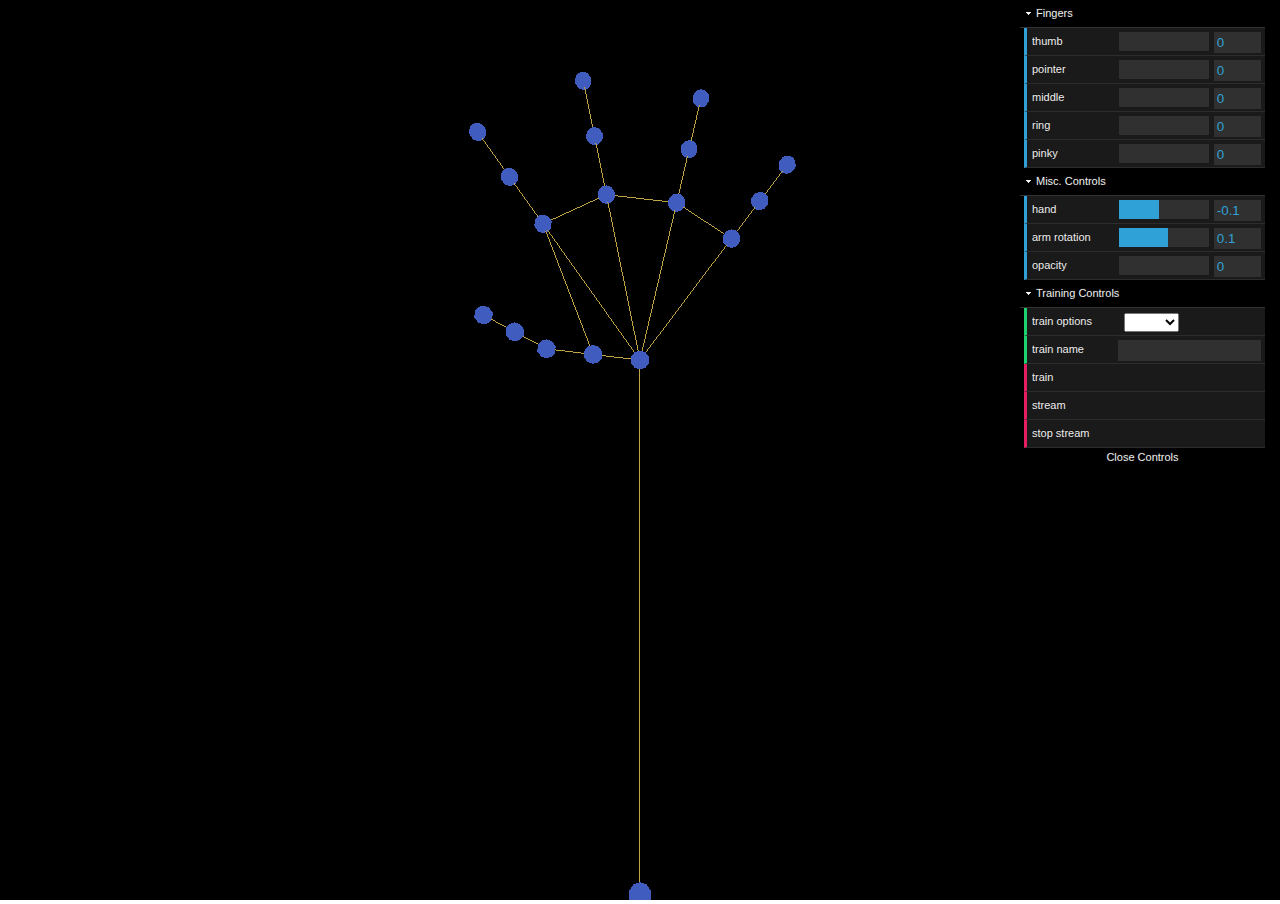
<file: index_.html>
<!DOCTYPE html>
<html lang="en">
	<head>
		<title>ThreeArm</title>
		<meta charset="utf-8">
		<meta name="viewport" content="width=device-width, user-scalable=no, minimum-scale=1.0, maximum-scale=1.0">
		<style>
			body {
				background:#fff;
				padding:0;
				margin:0;
				font-weight: bold;
				overflow:hidden;
			}
		</style>
	</head>
	<body>

		<script src="js/three.min.js"></script>
		<script src="js/lib.js"></script>
		<script src="js/collisions.js"></script>
		<script src="js/TrackballControls.js"></script>
		<script src="js/Finger.js"></script>
		<script src="js/Thumb.js"></script>
		<script src="js/dat.min.js"></script>
		<script src="js/datui.js"></script>

		<script>
			var start = Date.now()
			var container;

			var camera, scene, renderer;

			var mouseX = 0, mouseY = 0;

			var windowHalfX = window.innerWidth;
			var windowHalfY = window.innerHeight;

			var lineMaterial, material, geometry, controls;

			var webbing = true;

			var maxLowerDigitAngle = Math.PI / 2 + Math.PI / 12
			var lowerDigitMaxPercent = 0.7
			var maxMiddleDigitAngle = Math.PI / 2
			var middleDigitMinPercent = 0.2

			var zVector = new THREE.Vector3(0, 0, 1)
			var maxHandAngle = Math.PI / 2 - Math.PI / 8
			var minHandAngle = -maxHandAngle
			var maxArmRotation = Math.PI / 6

			var thumbParts

			

			init();
			animate();


			function init() {

				container = document.createElement( 'div' );
				container.addEventListener( 'mousemove', onDocumentMouseMove, false );
				document.body.appendChild( container );

				camera = new THREE.PerspectiveCamera( 60, 1.5, 1, 10000 );
				
				camera.position.add(new THREE.Vector3(-50, 150, 0))


				controls = new THREE.TrackballControls( camera );
				controls.addEventListener( 'change', render );


				scene = new THREE.Scene();
				scene.fog = new THREE.Fog( 0xffffff, 1, 10000 );


				// the indenting is intentional, to make the object hierarchy clearer - I promise I'm not a bad programmer

				// code results in a top-down view of the left hand's palm
				var handXOffset = 100;


				armGroup = new THREE.Object3D()
				armGroup.position.x = handXOffset / -1.25

					forearmGroup = ballGroup()
					

						handGroup = ballGroup()
						handGroup.position.x += handXOffset
						

							fingers = {
								pointer: Finger("pointer"),
								middle: Finger("middle"),
								ring: Finger("ring"),
								pinky: Finger("pinky"),
							}

							for(var i = 0; i < Object.keys(fingers).length; i++){

								var fingerName = Object.keys(fingers)[i]

								var finger = fingers[fingerName];
								if(i > 0 && webbing){
									var previousFingerName = Object.keys(fingers)[i - 1]

									handGroup.add(lineTo(finger.position, fingers[previousFingerName].position))
								}


								handGroup.add(finger)
								handGroup.add(lineTo(new THREE.Vector3(), finger.position))

							}

							thumbHandJoint = Thumb()


							handGroup.add(thumbHandJoint)
							handGroup.add(lineTo(new THREE.Vector3(), thumbHandJoint.position))
							handGroup.add(lineTo(fingers["pointer"].position, thumbHandJoint.position))

						forearmGroup.add(handGroup)
						forearmGroup.add(lineTo(new THREE.Vector3(), handGroup.position))

					armGroup.add(forearmGroup)

				scene.add(armGroup)

				collisionGroup = new THREE.Object3D()





				scene.add(new THREE.AmbientLight( 0xdddddd ))


				
				
				var cubeSize = 8
				cubeGeometry = new THREE.BoxGeometry( cubeSize, cubeSize, cubeSize );
				
				var dTheta = 30
				var dPhi = 30
				var dRho = 20

				var maxTheta = 360
				var maxPhi = 180
				var rho0 = 20
				var maxRho = rho0 + 2 * dRho

				
				

				for(var theta = 0; theta < maxTheta; theta+=dTheta)
					for(var phi = 0; phi < maxPhi; phi+=dPhi)
						for(var rho = rho0; rho < maxRho; rho+=dRho){

							
							var cube = new THREE.Mesh(cubeGeometry, blueMaterial)

							cube.position.x += Math.sin(phi * Math.PI / 180) * Math.cos(theta * Math.PI / 180) * rho + maxRho
							cube.position.y += Math.sin(phi * Math.PI / 180) * Math.sin(theta * Math.PI / 180) * rho
							cube.position.z += Math.cos(phi * Math.PI / 180) * rho
							// var wireframeHelper = new THREE.WireframeHelper(cube, 0x000000)
							// wireframeHelper.ignore = true

							// collisionGroup.add(wireframeHelper)
							collisionGroup.add(cube)
						}




				// for(var i = 0; i < cubes; i++){
				// 	var cubeMaterial = new THREE.MeshLambertMaterial( {color: blueColor} );
				// 	var cube = new THREE.Mesh(cubeGeometry, cubeMaterial)

				// 	cube.position.y += (2 * Math.random() - 1) * cubeDistance
				// 	cube.position.x += (2 * Math.random()) * cubeDistance * 1.25
				// 	cube.position.z += (2 * Math.random() - 1) * cubeDistance
				// 	var wireframeHelper = new THREE.WireframeHelper(cube, 0x000000)
				// 	wireframeHelper.ignore = true

				// 	collisionGroup.add(wireframeHelper)
				// 	collisionGroup.add(cube)	
				// }

				animateTo(gestures.open)
				miscControls["opacity"] = 0
				

				scene.add(collisionGroup)


				renderer = new THREE.WebGLRenderer();
				renderer.setClearColor( 0x000000 );
				renderer.setPixelRatio( window.devicePixelRatio );
				renderer.setSize( window.innerWidth, window.innerHeight );
				renderer.sortObjects = false;

				container.appendChild( renderer.domElement );

				window.addEventListener( 'resize', onWindowResize, false );

			}

			function onWindowResize() {

				windowHalfX = window.innerWidth;
				windowHalfY = window.innerHeight;

				camera.aspect = window.innerWidth / window.innerHeight;
				camera.updateProjectionMatrix();

				renderer.setSize( window.innerWidth, window.innerHeight );

				controls.handleResize();

			}

			function onDocumentMouseMove(event) {

				mouseX = ( event.clientX - windowHalfX ) * 10;
				mouseY = ( event.clientY - windowHalfY ) * 10;

			}

			//

			function animate() {

				requestAnimationFrame( animate );

				render();
				controls.update();

			}

			function render() {

				var time = (Date.now() - start) * 0.001;

				updateColors(0.0025)

				var collisions = checkCollision(collisionGroup)
				for(var i = 0; i < collisionGroup.children.length; i++){
					var object = collisionGroup.children[i]
					if(object.ignore)
						continue
					if(collisions.indexOf(i) == -1)
						object.material = blueMaterial
					else
						object.material = redMaterial
				}
				
				
				
				

				camera.lookAt( scene.position );

				renderer.render( scene, camera );

			}


			function fingerToComponents(fingerName){
				var finger = fingers[fingerName]
				return {
					"lower": finger,
					"middle": finger.middleDigit,
					"upper": finger.upperDigit
				}
			}

			function rotateFinger(fingerName, digit, rad){
				//digit can be lower, middle, or upper

				var finger = fingers[fingerName]
				var parent = finger
				var child


				if(digit == "lower"){
					child = finger
					parent = finger.parent
				}

				else if(digit == "middle")
					child = finger.middleDigit
				else
					child = finger.upperDigit


				var childVector = child.position.clone()
				var parentVector = parent.position.clone()



				var rotationAxis = parentVector.cross(childVector).cross(childVector).normalize()

				rotationAxis.multiplyScalar(Math.sign(zVector.clone().dot(rotationAxis)))

				child.rotateOnAxis(rotationAxis, rad)

				return rotationAxis

			}

			function curlHand(value){//value ranges from -1 to 1, with -1 representing the hand curled backwards, and 1 representing the hand curled forwards

				var normalizedValue = (value + 1) / 2

				handGroup.rotation.set(0, 0, 0, "XYZ")
				var angle = (maxHandAngle - minHandAngle) * normalizedValue + minHandAngle
				handGroup.rotateZ(angle)

				rotationValues["hand"] = value
				miscControls["hand"] = value
			}

			function rotateArm(value){
				armGroup.rotation.x = value * maxArmRotation
				rotationValues["arm"] = value
				miscControls['arm rotation'] = value
			}

			function curlFinger(percent, fingerName){

				rotationValues[fingerName] = percent

				fingerControl[fingerName] = percent

				if(fingerName == "thumb")
					return curlThumb(percent)

				var fingerSegments = fingerToComponents(fingerName)

				for(var segmentName in fingerSegments){
					var fingerSegment = fingerSegments[segmentName]

					fingerSegment.rotation.set(0, 0, 0, "XYZ")

				}

				


				var lowerDigitPercent = Math.min(percent, lowerDigitMaxPercent)
				var lowerDigitAngle = Math.sin(lowerDigitPercent / lowerDigitMaxPercent * Math.PI / 2) * maxLowerDigitAngle

				rotateFinger(fingerName, "lower", lowerDigitAngle)

				if(percent >= middleDigitMinPercent){
					var middleDigitAngle = Math.sin(
						(percent - middleDigitMinPercent) / (1 - middleDigitMinPercent) * Math.PI / 2
					) * maxMiddleDigitAngle

					rotateFinger(fingerName, "middle", middleDigitAngle)
				}

			}

		</script>

	</body>
</html>
</file>
